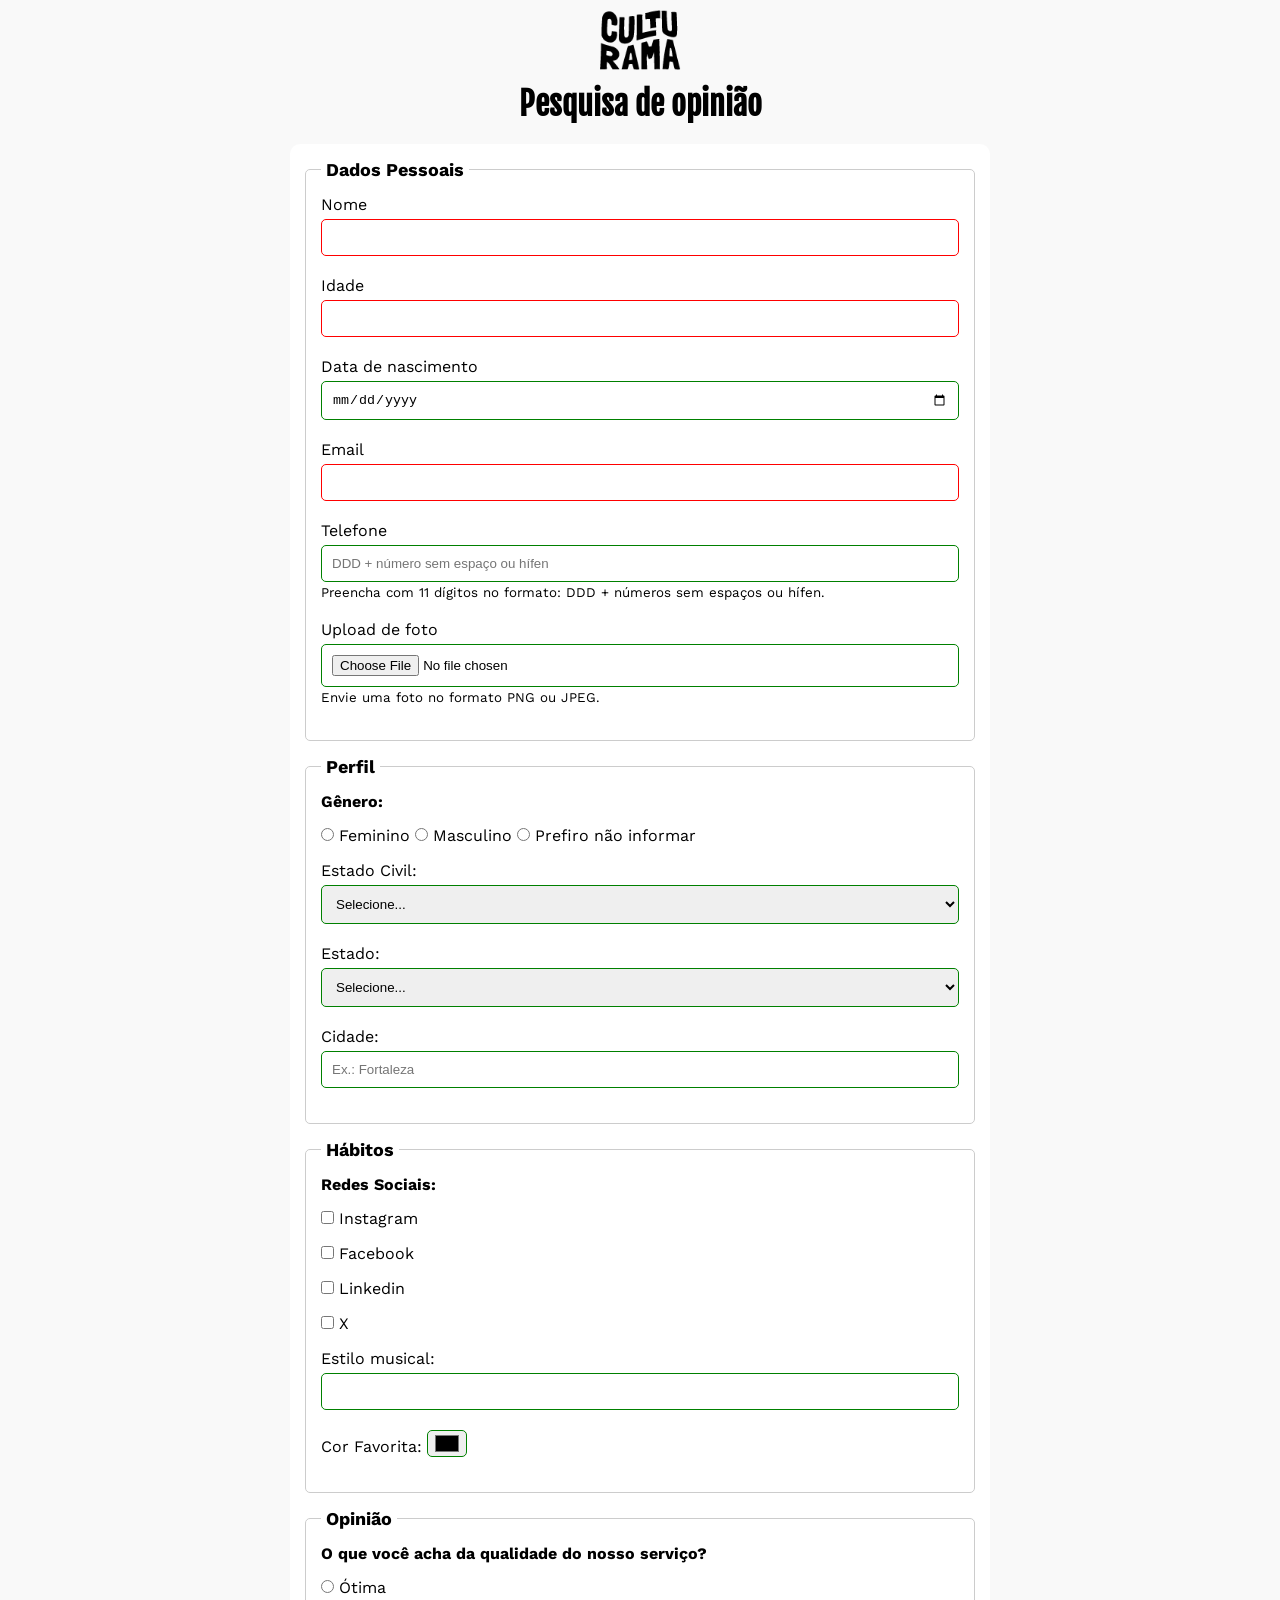
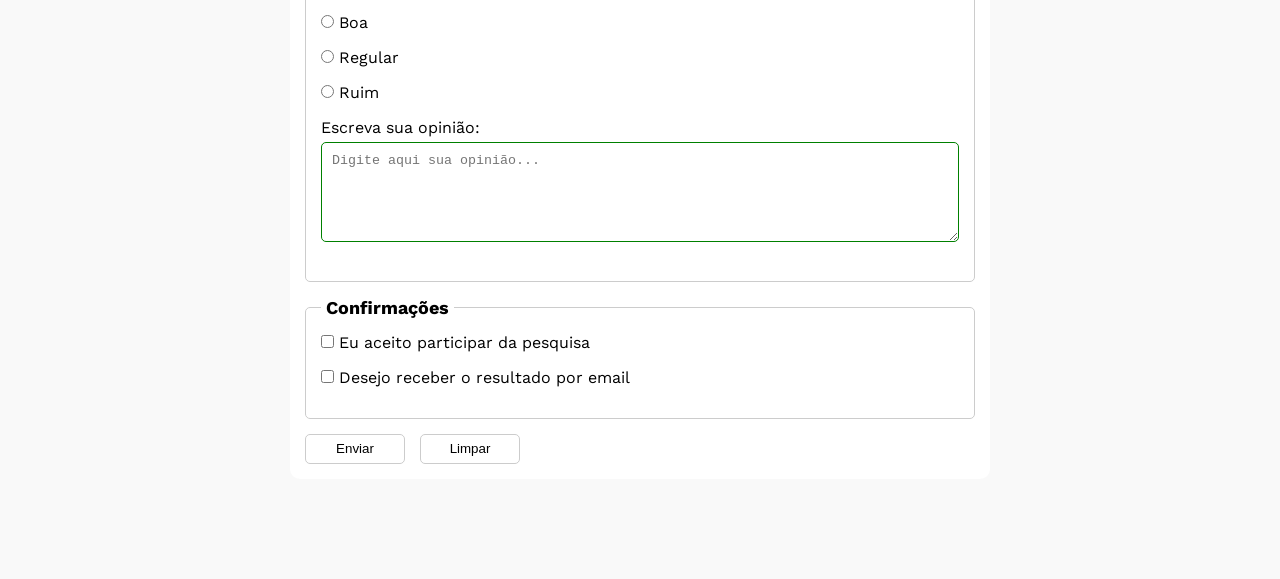
<file: index.html>
<!DOCTYPE html>
<html lang="pt-br">


<head>
    <meta charset="UTF-8">
    <meta name="viewport" content="width=device-width, initial-scale=1.0">
    <link rel="preconnect" href="https://fonts.googleapis.com">
    <link rel="preconnect" href="https://fonts.gstatic.com" crossorigin>
    <link
        href="https://fonts.googleapis.com/css2?family=Fjalla+One&family=Work+Sans:ital,wght@0,100..900;1,100..900&display=swap"
        rel="stylesheet">
    <title>Pesquisa Culturama</title>
    <link rel="stylesheet" href="css/style.css">
</head>

<body>
    <main>
        <header>
            <img src="img/logo-culturama.png" alt="logo-culturama">
            <h1>Pesquisa de opinião</h1>
        </header>
        <section>
            <form action="sucesso.html" method="get">

                <fieldset>

                    <legend>Dados Pessoais</legend>
                    <label for="name">Nome</label>
                    <input id="name" type="text" name="userName" required>
                    <br>
                    <label for="age">Idade</label>
                    <input id="age" type="number" name="userAge" min="12" max="100" required>
                    <br>
                    <label for="birthDate">Data de nascimento</label>
                    <input id="birthDate" type="date" name="userbirthDate">
                    <br>
                    <label for="email">Email</label>
                    <input id="email" type="email" name="userEmail" required>
                    <br>
                    <label for="phoneNumber">Telefone</label>
                    <input id="phoneNumber" type="tel" name="userPhoneNunber" pattern="[0-9]{11}"
                        placeholder="DDD + número sem espaço ou hífen" aria-describedby="phoneHelp">
                    <small id="phoneHelp">Preencha com 11 dígitos no formato: DDD + números sem espaços ou hífen.</small>
                    <br>
                    <label for="image">Upload de foto</label>
                    <input id="image" type="file" accept="image/*" name="userImage" aria-describedby="imageHelp">
                    <small id="imageHelp">Envie uma foto no formato PNG ou JPEG.</small>
                    <br>
                </fieldset>

                <fieldset>
                    <legend>Perfil</legend>


                    <p>Gênero:</p>
                    <input id="fem" type="radio" name="userGender" value="Feminino">
                    <label for="fem">Feminino</label>

                    <input id="masc" type="radio" name="userGender" value="Masculino">
                    <label for="masc">Masculino</label>

                    <input id="notInformed" type="radio" name="userGender" value="notInformed">
                    <label for="notInformed">Prefiro não informar</label>
                    <br>

                    <label for="maritalStatus">Estado Civil:</label>
                    <select id="maritalStatus" name="userMaritalStatus">
                        <option value="notInformed">Selecione...</option>
                        <option value="casado">Casado</option>
                        <option value="solteiro">Solteiro</option>
                        <option value="divorciado">Divorciado</option>
                        <option value="uniaoEstavel">União Estável</option>
                    </select>


                    <label for="state">Estado:</label>
                    <select id="state" name="userState" required>
                        <option value="notInformed">Selecione...</option>
                        <option value="acre">Acre</option>
                        <option value="alagoas">Alagoas</option>
                        <option value="amapa">Amapá</option>
                        <option value="amazonas">Amazonas</option>
                        <option value="bahia">Bahia</option>
                        <option value="ceara">Ceará</option>
                        <option value="distritoFederal">Distrito Federal</option>
                        <option value="espiritoSanto">Espirito Santo</option>
                        <option value="goias">Goiás</option>
                        <option value="matoGrossoDoSul">Mato Grosso do Sul</option>
                        <option value="maranhao">Maranhão</option>
                        <option value="matoGrosso">Mato Grosso</option>
                        <option value="minasGerais">Minas Gerais</option>
                        <option value="para">Pará</option>
                        <option value="paraiba">Paraíba</option>
                        <option value="parana">Paraná</option>
                        <option value="piaui">Piauí</option>
                        <option value="pernambuco">Pernambuco</option>
                        <option value="rioDeJaneiro">Rio de Janeiro</option>
                        <option value="rioGrandeDoNorte">Rio Grande do Norte</option>
                        <option value="rioGrandeDoSul">Rio Grande do Sul</option>
                        <option value="rondonia">Rondônia</option>
                        <option value="roraima">Roraima</option>
                        <option value="santaCatarina">Santa Catarina</option>
                        <option value="saoPaulo">São Paulo</option>
                        <option value="tocantins">Tocantins</option>
                        <option value="sergipe">Sergipe</option>
                    </select>

                    <label for="city">Cidade:</label>
                    <input id="city" type="text" name="userCity" autocomplete="address-level2"
                        placeholder="Ex.: Fortaleza">
                </fieldset>

                <fieldset>
                    <legend>Hábitos</legend>

                    <p>Redes Sociais:</p>
                    <input id="instagram" type="checkbox" name="social" value="instagram">
                    <label for="instagram">Instagram</label>
                    <br>
                    <input id="facebook" type="checkbox" name="social" value="facebook">
                    <label for="facebook">Facebook</label>
                    <br>
                    <input id="linkedin" type="checkbox" name="social" value="linkedin">
                    <label for="linkedin">Linkedin</label>
                    <br>
                    <input id="x" type="checkbox" name="social" value="x">
                    <label for="x">X</label>
                    <br>
                    <label for="musicStyle">Estilo musical:</label>
                    <input list="styleTypes" id="musicStyle" name="userMusicStyle" type="text">
                    <datalist id="styleTypes">
                        <option value="Rock">
                        <option value="Pop">
                        <option value="Samba">
                        <option value="Sertanejo">
                    </datalist>
                    <br>
                    <label for="favoriteColor">Cor Favorita:</label>
                    <input type="color" name="userFavoriteColor" id="favoriteColor">
                </fieldset>

                <fieldset>
                    <legend>Opinião</legend>
                    <p>O que você acha da qualidade do nosso serviço?</p>
                    <input type="radio" id="otimo" name="userServiceOpinion" value="otima">
                    <label for="otimo">Ótima</label>
                    <br>
                    <input type="radio" id="boa" name="userServiceOpinion" value="boa">
                    <label for="boa">Boa</label>
                    <br>
                    <input type="radio" id="regular" name="userServiceOpinion" value="regular">
                    <label for="regular">Regular</label>
                    <br>
                    <input type="radio" id="ruim" name="userServiceOpinion" value="ruim">
                    <label for="ruim">Ruim</label>
                    <br>

                    <label for="comment">Escreva sua opinião: </label>
                    <textarea id="comment" name="userComment" placeholder="Digite aqui sua opinião..."></textarea>
                </fieldset>

                <fieldset>
                    <legend>Confirmações</legend>

                    <input type="checkbox" name="userLgpd" id="userLgpdTerm" value="accepted" required>
                    <label for="userLgpdTerm">Eu aceito participar da pesquisa</label><br>

                    <input type="checkbox" name="userGetResult" id="getResult" value="accepted">
                    <label for="getResult">Desejo receber o resultado por email</label><br>
                </fieldset>

                <button type="submit" aria-label="Enviar dados do formulário">Enviar</button>
                <button type="reset" aria-label="Limpar dados do formulário">Limpar</button>
            </form>
        </section>
    </main>
</body>

</html>
</file>
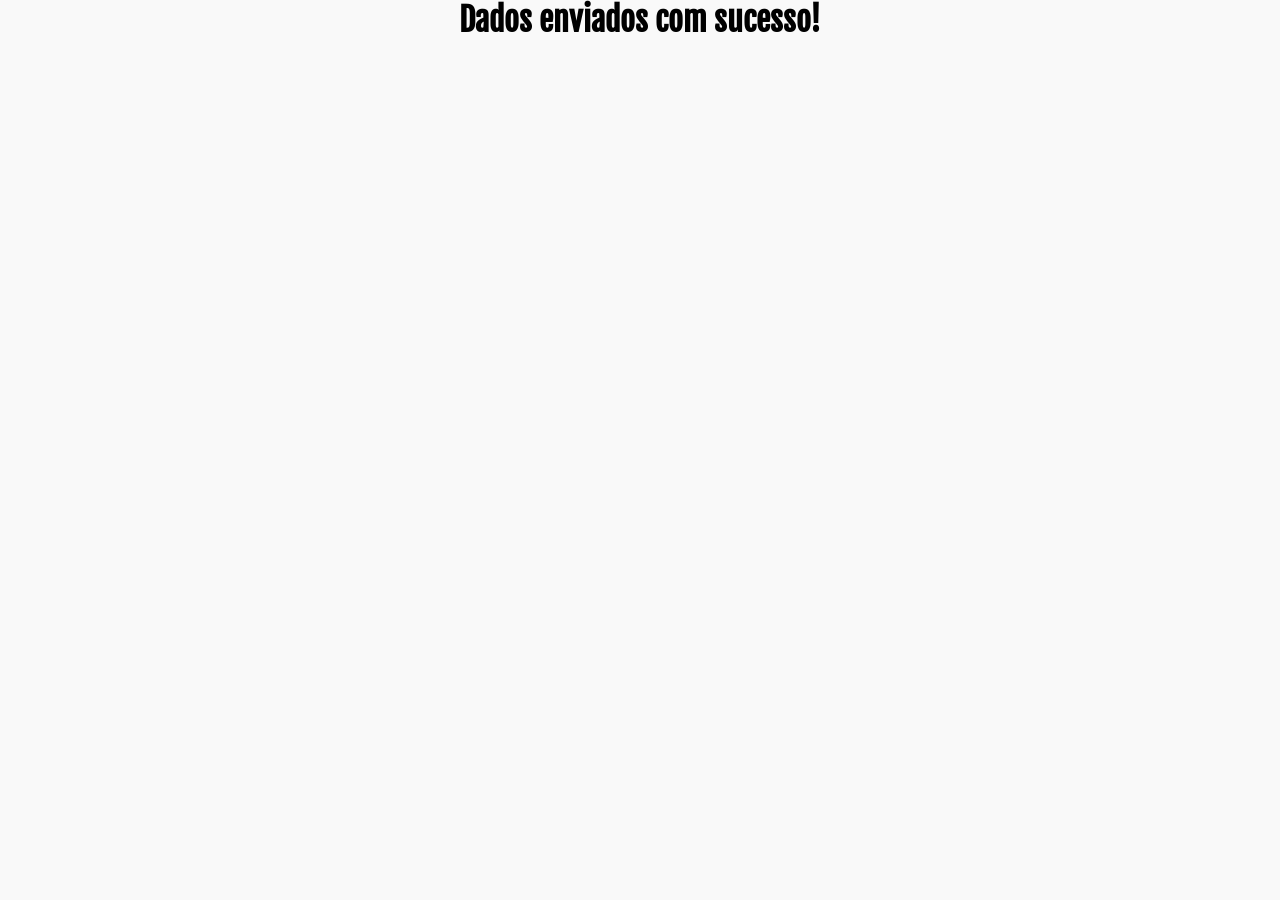
<file: sucesso.html>
<!DOCTYPE html>
<html lang="en">

<head>
    <meta charset="UTF-8">
    <meta name="viewport" content="width=device-width, initial-scale=1.0">
    <link rel="preconnect" href="https://fonts.googleapis.com">
    <link rel="preconnect" href="https://fonts.gstatic.com" crossorigin>
    <link
        href="https://fonts.googleapis.com/css2?family=Fjalla+One&family=Work+Sans:ital,wght@0,100..900;1,100..900&display=swap"
        rel="stylesheet">
    <title>Pesquisa Culturama</title>
    <link rel="stylesheet" href="css/style.css">
</head>

<body>
    <h1 role="alert">Dados enviados com sucesso!</h1>
</body>

</html>
</file>
<file: css/style.css>
* {
    margin: 0;
    padding: 0;
    box-sizing: border-box;
}

body {
    background-color: #f9f9f9;
    font-family: "Work Sans", sans-serif;
}

main {
    width: 100%;
    max-width: 700px;
    margin: 0 auto;
}

header {
    text-align: center;
    margin-bottom: 20px;
}

img {
    width: 100px;
}

h1 {
    font-family: "Fjalla One", sans-serif;
    text-align: center;
}

form {
    background-color: #ffffff;
    padding: 15px;
    border-radius: 10px;
    margin-bottom: 100px;
}

fieldset {
    padding: 15px;
    border: 1px solid #cccccc;
    border-radius: 5px;
    margin-bottom: 15px;
}

legend {
    font-weight: bold;
    font-size: 18px;
    padding: 0 5px;
}

label {
    display: inline-block;
    margin-bottom: 5px;
}

input[type="tel"], [type="file"] {
    margin-bottom: 0;
}

small {
    display: inline-block;
    margin-bottom: 20px;
}

p {
    margin-bottom: 15px;
    font-weight: bold;
}

input, select, textarea {
    width: 100%;
    padding: 10px;
    margin-bottom: 20px;
    border: 1px solid #cccccc;
    border-radius: 5px;
}

textarea {
    min-height: 100px;
}

input[type="radio"],
input[type="checkbox"] {
    width: auto;
}

input[type="color"] {
    width: 40px;
    padding: 0 5px;
}

input:invalid, select:invalid,textarea:invalid {
    border-color: red ;
}

input:valid, select:valid,textarea:valid {
    border-color: green ;
}

button {
    width: 100px;
    height: 30px;
    margin-right: 10px;
    background-color: #ffffff;
    border: 1px solid #cccccc;
    border-radius: 5px;
    cursor: pointer;
}

button[type="submit"]:hover {
    background-color: green;
    color: #ffffff;
}

button[type="reset"]:hover {
    background-color: orangered;
    color: #ffffff;
}
</file>
